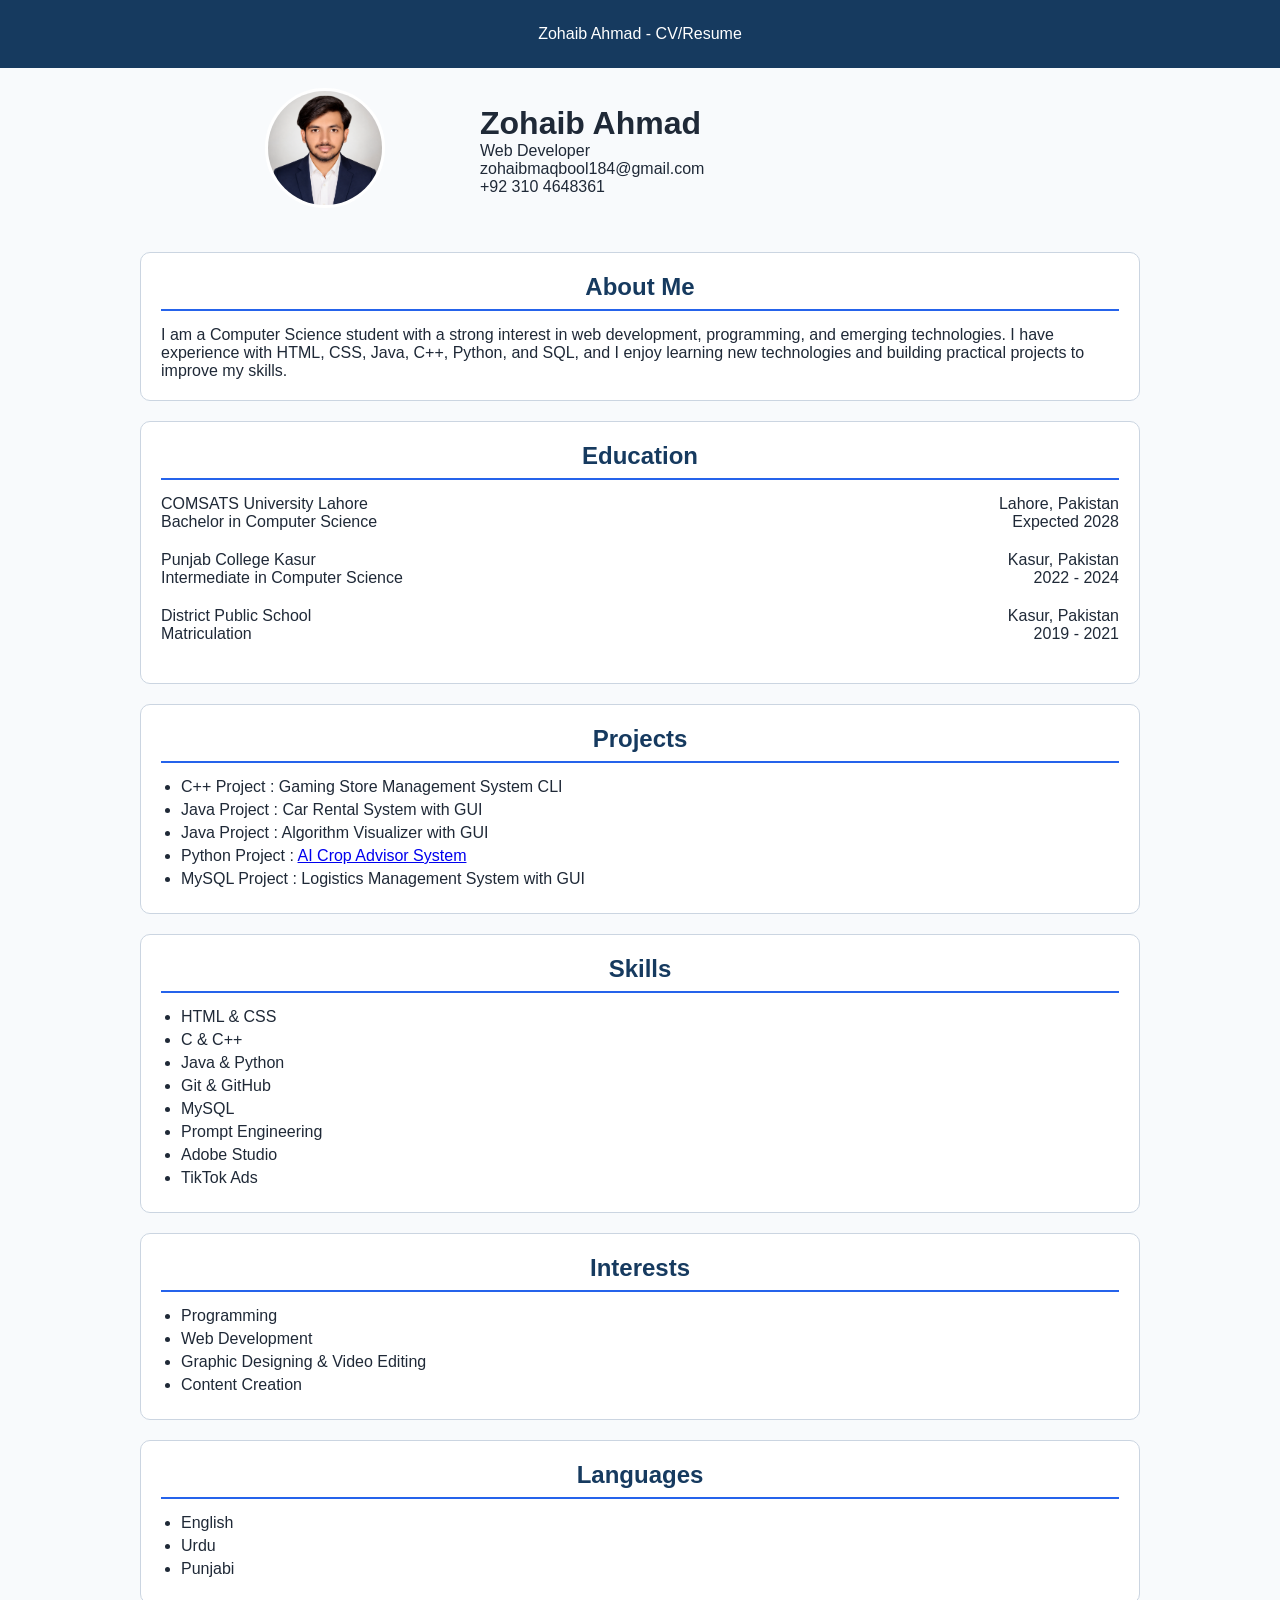
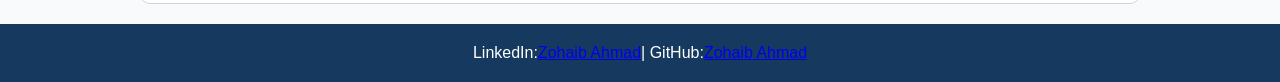
<file: Assignment 1/Resume.html>
<!DOCTYPE html>
<html lang="en">
<head>

    <link rel="stylesheet" href="Style.css">

    <meta charset="UTF-8">
    <meta name="viewport" content="width=device-width, initial-scale=1.0">
    <title>Zohaib Ahmad</title>
</head>
<body>
    <header class="header">Zohaib Ahmad - CV/Resume</header>


    <div class="Profile">

        <div class="image-box">
            <img src="Zohaib.jpg" class="Profile-Image" alt="Profile Image">
        </div>
        
        <div class="text-box">
            <h1>Zohaib Ahmad</h1>
            <p>Web Developer</p>
            <p>zohaibmaqbool184@gmail.com</p>
            <p>+92 310 4648361</p>
        </div>
    </div>

    <div class="About">
        <h2>About Me</h2>
        <p>I am a Computer Science student with a strong interest in web development, programming, and emerging technologies. I have experience with HTML, CSS, Java, C++, Python, and SQL, and I enjoy learning new technologies and building practical projects to improve my skills.
</p>
    </div>

    <div class="Education">
        <h2>Education</h2>
        <table class="Education-table">
            <tr>
                <td>COMSATS University Lahore</td>
                <td class="1">Lahore, Pakistan</td>
            </tr>
            <tr>
                <td>Bachelor in Computer Science</td>
                <td class="2">Expected 2028</td>
            </tr>

            <tr>
                <td>Punjab College Kasur</td>
                <td class="3">Kasur, Pakistan</td>
            </tr>
            <tr>
                <td>Intermediate in Computer Science</td>
                <td class="4">2022 - 2024</td>
            </tr>

            <tr>
                <td>District Public School</td>
                <td class="5">Kasur, Pakistan</td>
            </tr>
            <tr>
                <td>Matriculation</td>
                <td class="6">2019 - 2021</td>
            </tr>
        </table>
    </div>

    <div class="Projects">
        <h2>Projects</h2>
        <ul class="Projects-list">
            <li>C++ Project : Gaming Store Management System CLI</li>
            <li>Java Project : Car Rental System with GUI</li>
            <li>Java Project : Algorithm Visualizer with GUI</li>
            <li>Python Project : <a href="https://crop-advisory-system-pi.vercel.app/" target="_blank">AI Crop Advisor System</a></li>
            <li>MySQL Project : Logistics Management System with GUI</li>
        </ul>
    </div>

    <div class="Skills">
        <h2>Skills</h2>
        <ul class="Skills-list">
            <li>HTML & CSS</li>
            <li>C & C++</li>
            <li>Java & Python</li>
            <li>Git & GitHub</li>
            <li>MySQL</li>
            <li>Prompt Engineering</li>
            <li>Adobe Studio</li>
            <li>TikTok Ads</li>
        </ul>
    </div>
    
    <div class="Interests">
    <h2>Interests</h2>

    <ul>
        <li>Programming</li>
        <li>Web Development</li>
        <li>Graphic Designing & Video Editing</li>
        <li>Content Creation</li>
    </ul>
    </div>


    <div class="Language">
        <h2>Languages</h2>
        <ul class="Language-list">
            <li>English</li>
            <li>Urdu</li>
            <li>Punjabi</li>
        </ul>
    </div>



    <footer class="footer">
        LinkedIn: <a href="https://www.linkedin.com/in/zohaibahmad284" target="_blank">Zohaib Ahmad</a> | GitHub: <a href="https://github.com/zohaib-maqbool" target="_blank">Zohaib Ahmad</a>
    </footer>

    
</body>
</html>
</file>
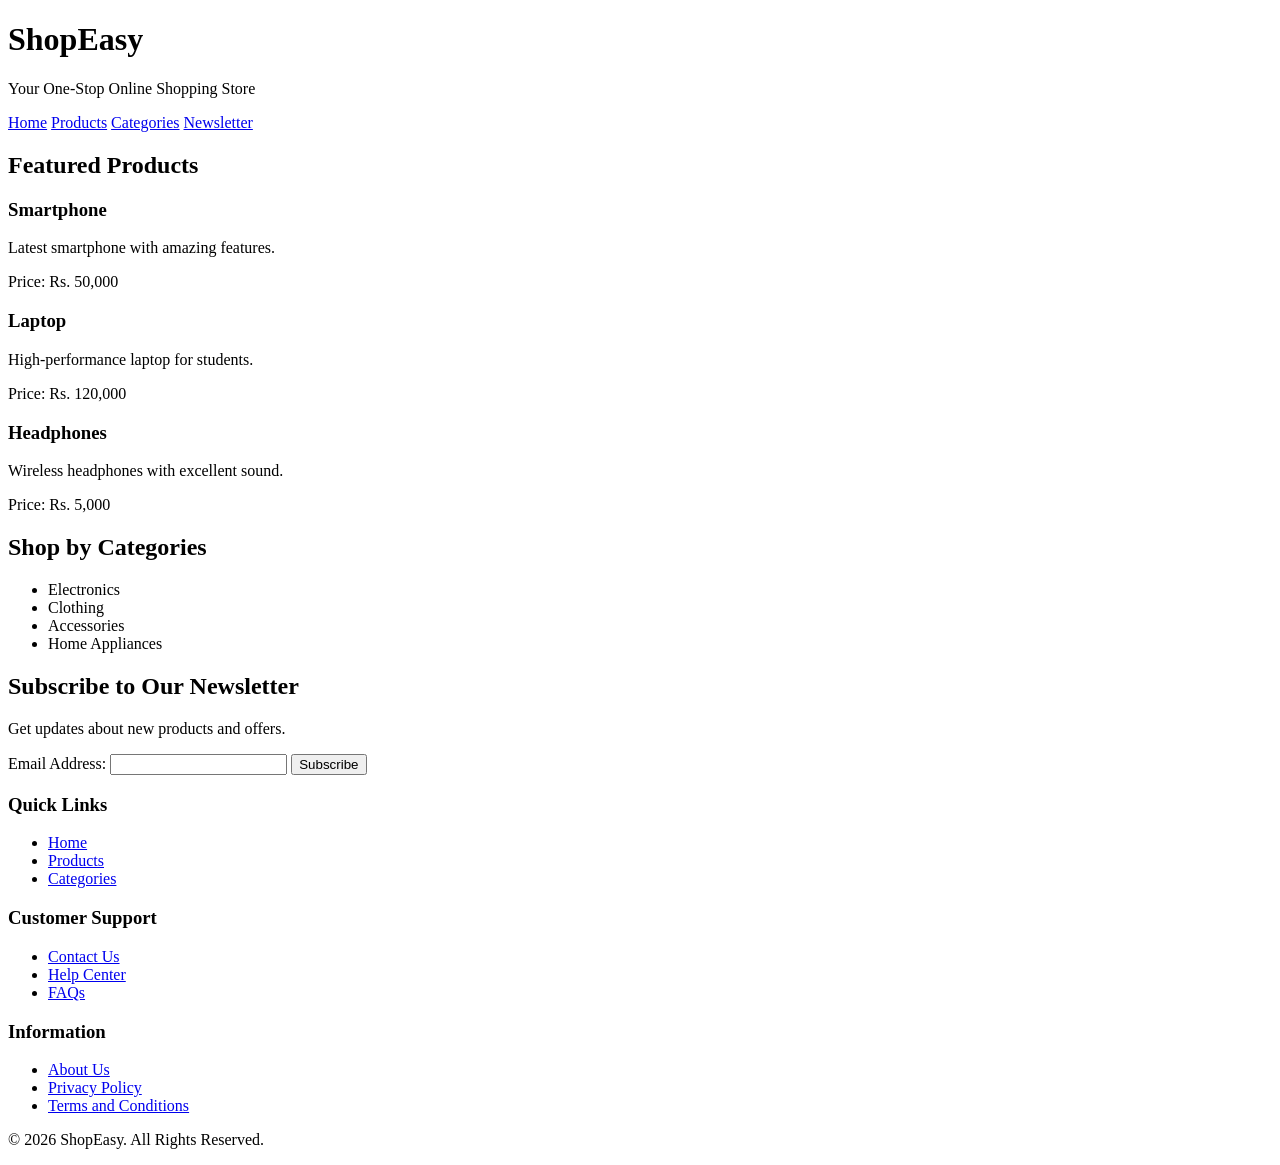
<file: Lab 1/Sekeleton.html>
<!DOCTYPE html>
<html lang="en">
<head>
    <meta charset="UTF-8">
    <meta name="viewport" content="width=device-width, initial-scale=1.0">
    <title>ShopEasy - Online Shopping</title>
</head>
<body>

    <header>
        <h1>ShopEasy</h1>
        <p>Your One-Stop Online Shopping Store</p>

        <nav aria-label="Main navigation">
            <a href="#home">Home</a>
            <a href="#products">Products</a>
            <a href="#categories">Categories</a>
            <a href="#newsletter">Newsletter</a>
        </nav>
    </header>

    <main id="home">

        <section id="products">
            <h2>Featured Products</h2>

            <article>
                <h3>Smartphone</h3>
                <p>Latest smartphone with amazing features.</p>
                <p>Price: Rs. 50,000</p>
            </article>

            <article>
                <h3>Laptop</h3>
                <p>High-performance laptop for students.</p>
                <p>Price: Rs. 120,000</p>
            </article>

            <article>
                <h3>Headphones</h3>
                <p>Wireless headphones with excellent sound.</p>
                <p>Price: Rs. 5,000</p>
            </article>
        </section>

        <section id="categories">
            <h2>Shop by Categories</h2>

            <ul>
                <li>Electronics</li>
                <li>Clothing</li>
                <li>Accessories</li>
                <li>Home Appliances</li>
            </ul>
        </section>

        <section id="newsletter">
            <h2>Subscribe to Our Newsletter</h2>
            <p>Get updates about new products and offers.</p>

            <form action="#" method="get">
                <label for="email">Email Address:</label>
                <input type="email" id="email" name="email" required>
                <button type="submit">Subscribe</button>
            </form>
        </section>

    </main>

    <footer>

        <div>
            <h3>Quick Links</h3>
            <ul>
                <li><a href="#home">Home</a></li>
                <li><a href="#products">Products</a></li>
                <li><a href="#categories">Categories</a></li>
            </ul>
        </div>

        <div>
            <h3>Customer Support</h3>
            <ul>
                <li><a href="#newsletter">Contact Us</a></li>
                <li><a href="#newsletter">Help Center</a></li>
                <li><a href="#newsletter">FAQs</a></li>
            </ul>
        </div>

        <div>
            <h3>Information</h3>
            <ul>
                <li><a href="#home">About Us</a></li>
                <li><a href="#home">Privacy Policy</a></li>
                <li><a href="#home">Terms and Conditions</a></li>
            </ul>
        </div>

        <p>&copy; 2026 ShopEasy. All Rights Reserved.</p>

    </footer>

</body>
</html>
</file>
<file: Assignment 1/Style.css>
* {
    margin: 0;
    padding: 0;
    box-sizing: border-box;
}


body {
    font-family: 'Poppins', sans-serif;
    background-color: #F8FAFC;
    color: #1F2937;
}

h2 {
    color: #163A5F;
    border-bottom: 2px solid #2563EB;
    padding-bottom: 8px;
    margin-bottom: 15px;
    text-align: center;
}

ul li {
    list-style-type: disc;
    margin-left: 20px;
    margin-bottom: 5px;
}

.header {
    width: 100%;
    background-color: #163A5F;
    color: white;
    display: flex;
    align-items: center;
    justify-content: center;
    padding: 25px;
}

.Profile {
    display: flex;
    width: 90%;
    max-width: 900px;
    margin: auto;
    align-items: center;
}


.Profile-Image {
    width: 120px;
    height: 120px;
    object-fit: cover;
    border-radius: 50%;
    border: 3px solid white;
}


.text-box {
    width: 70%;
    padding: 20px;
}


.image-box {
    width: 30%;
    padding: 20px;
    text-align: center;
}


.About {
    width: 90%;
    max-width: 1000px;
    margin: 20px auto;
    padding: 20px;
    background-color: #FFFFFF;
    border-radius: 10px;
    border: 1px solid #CBD5E1;
}


.Education {
    width: 90%;
    max-width: 1000px;
    margin: 20px auto;
    padding: 20px;
    background-color: #FFFFFF;
    border-radius: 10px;
    border: 1px solid #CBD5E1;
}


.Education-table {
    width: 100%;
    border-collapse: collapse;
}

.Education-table tr:nth-child(2n) td {
    padding-bottom: 20px;
}

.Education-table td:last-child {
    text-align: right;
}


.Projects {
    width: 90%;
    max-width: 1000px;
    margin: 20px auto;
    padding: 20px;
    background-color: #FFFFFF;
    border-radius: 10px;
    border: 1px solid #CBD5E1;
}


.Skills {
    width: 90%;
    max-width: 1000px;
    margin: 20px auto;
    padding: 20px;
    background-color: #FFFFFF;
    border-radius: 10px;
    border: 1px solid #CBD5E1;
}

.Interests {
    width: 90%;
    max-width: 1000px;
    margin: 20px auto;
    padding: 20px;
    background-color: #FFFFFF;
    border-radius: 10px;
    border: 1px solid #CBD5E1;
}


.Language {
    width: 90%;
    max-width: 1000px;
    margin: 20px auto;
    padding: 20px;
    background-color: #FFFFFF;
    border-radius: 10px;
    border: 1px solid #CBD5E1;
}


.footer {
    width: 100%;
    background-color: #163A5F;
    color: white;
    display: flex;
    align-items: center;
    justify-content: center;
    padding: 20px;
}
</file>
